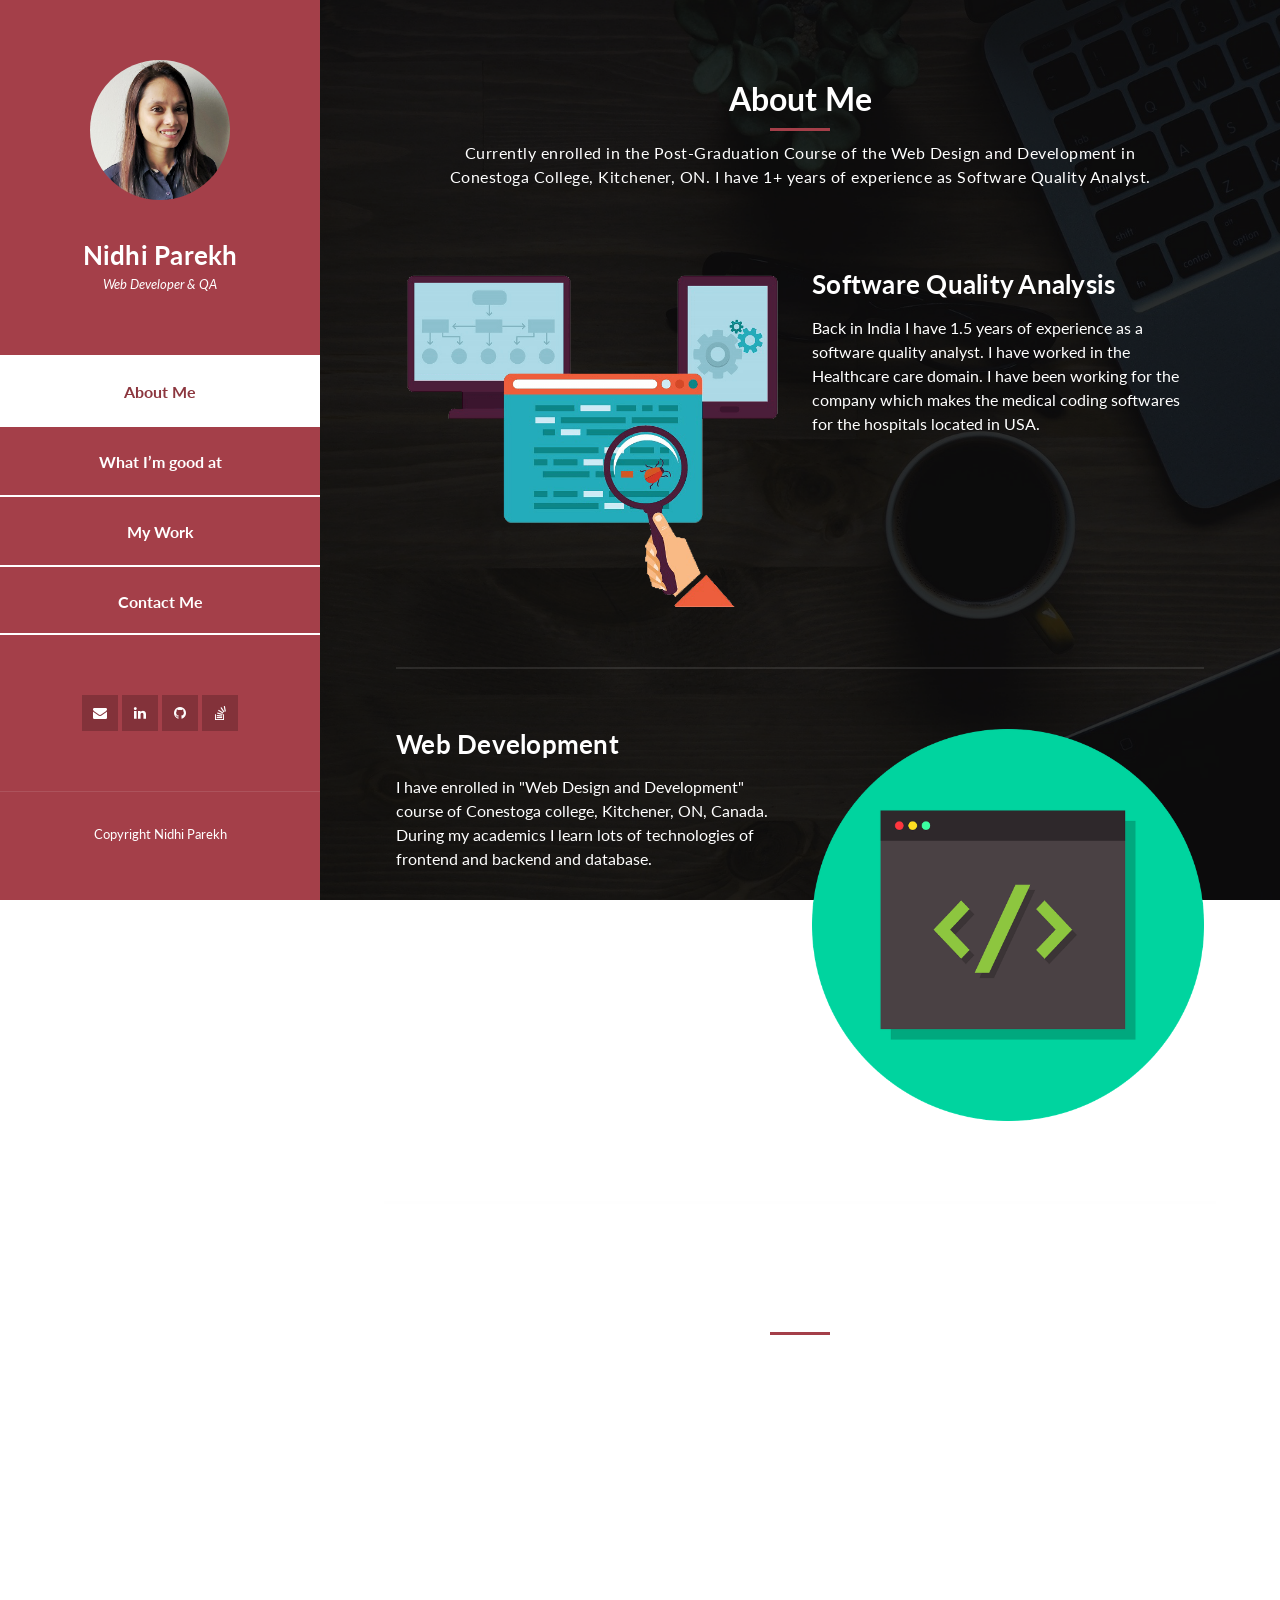
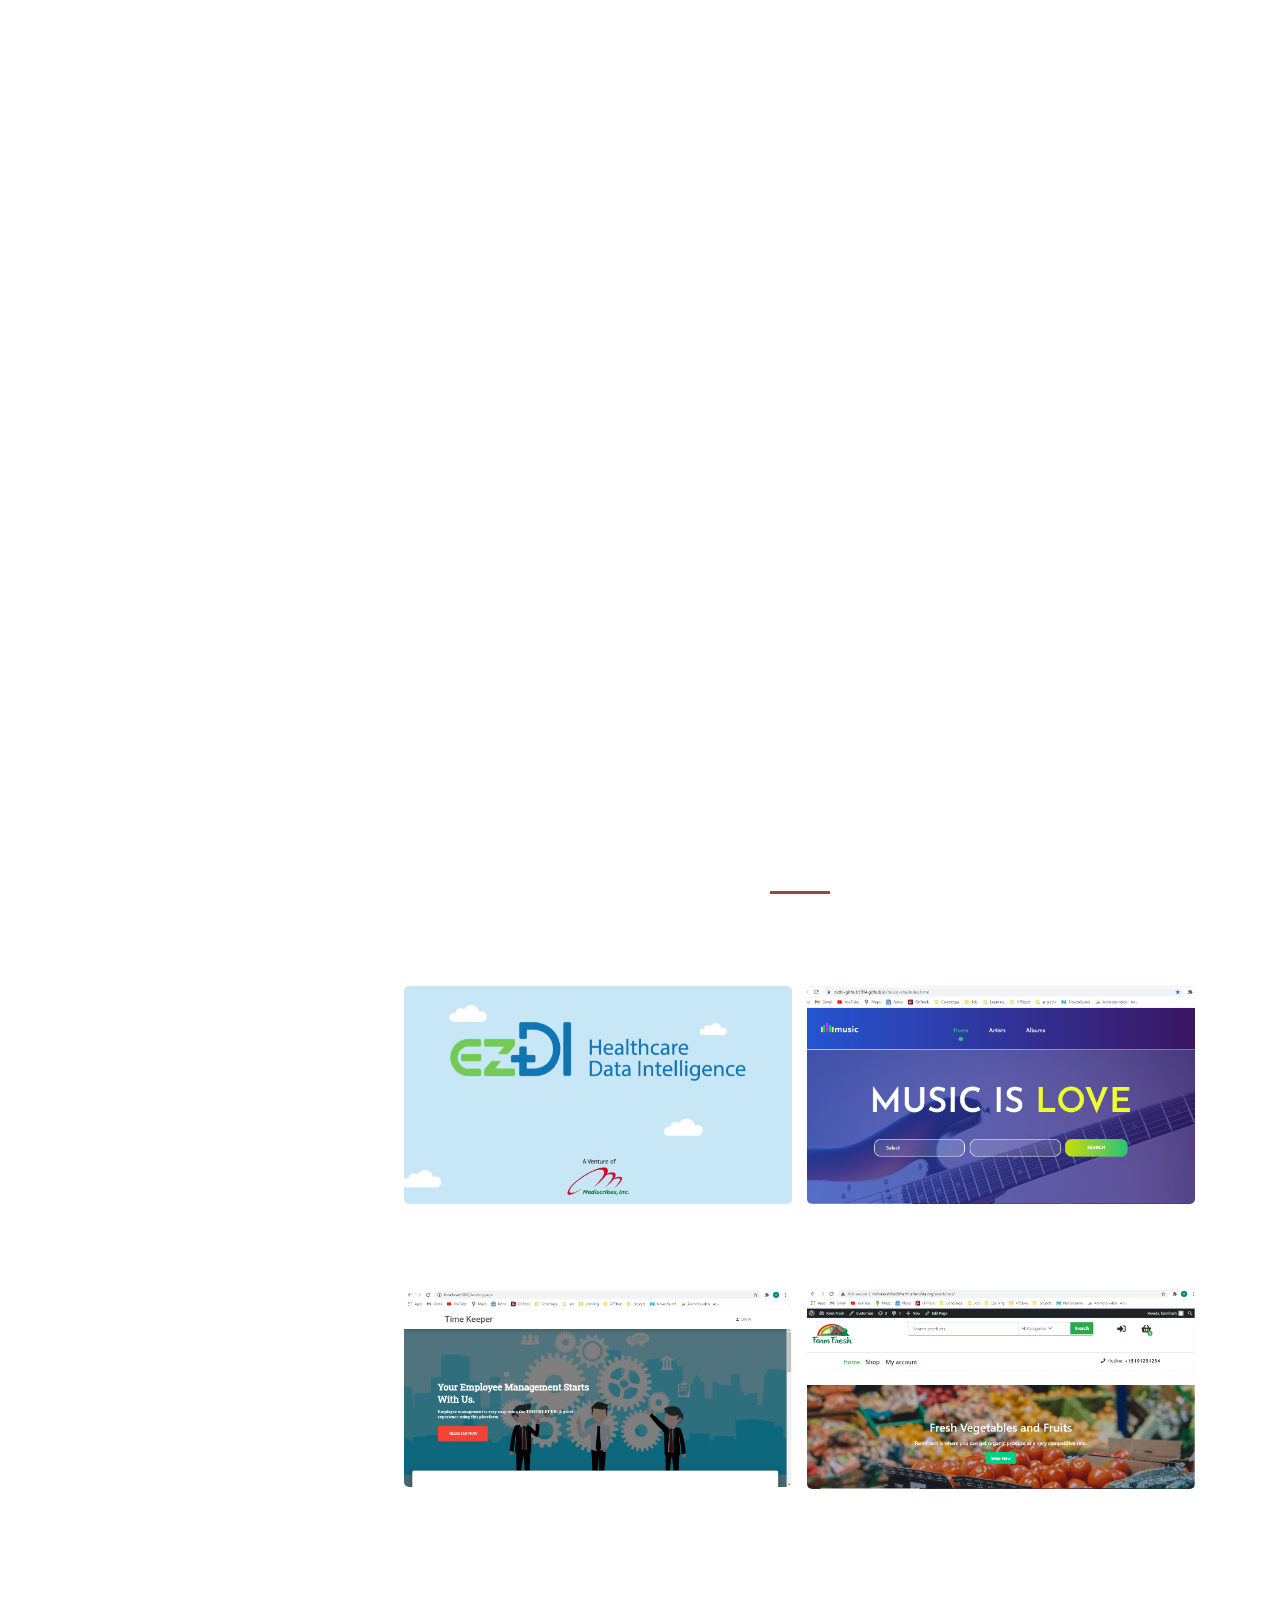
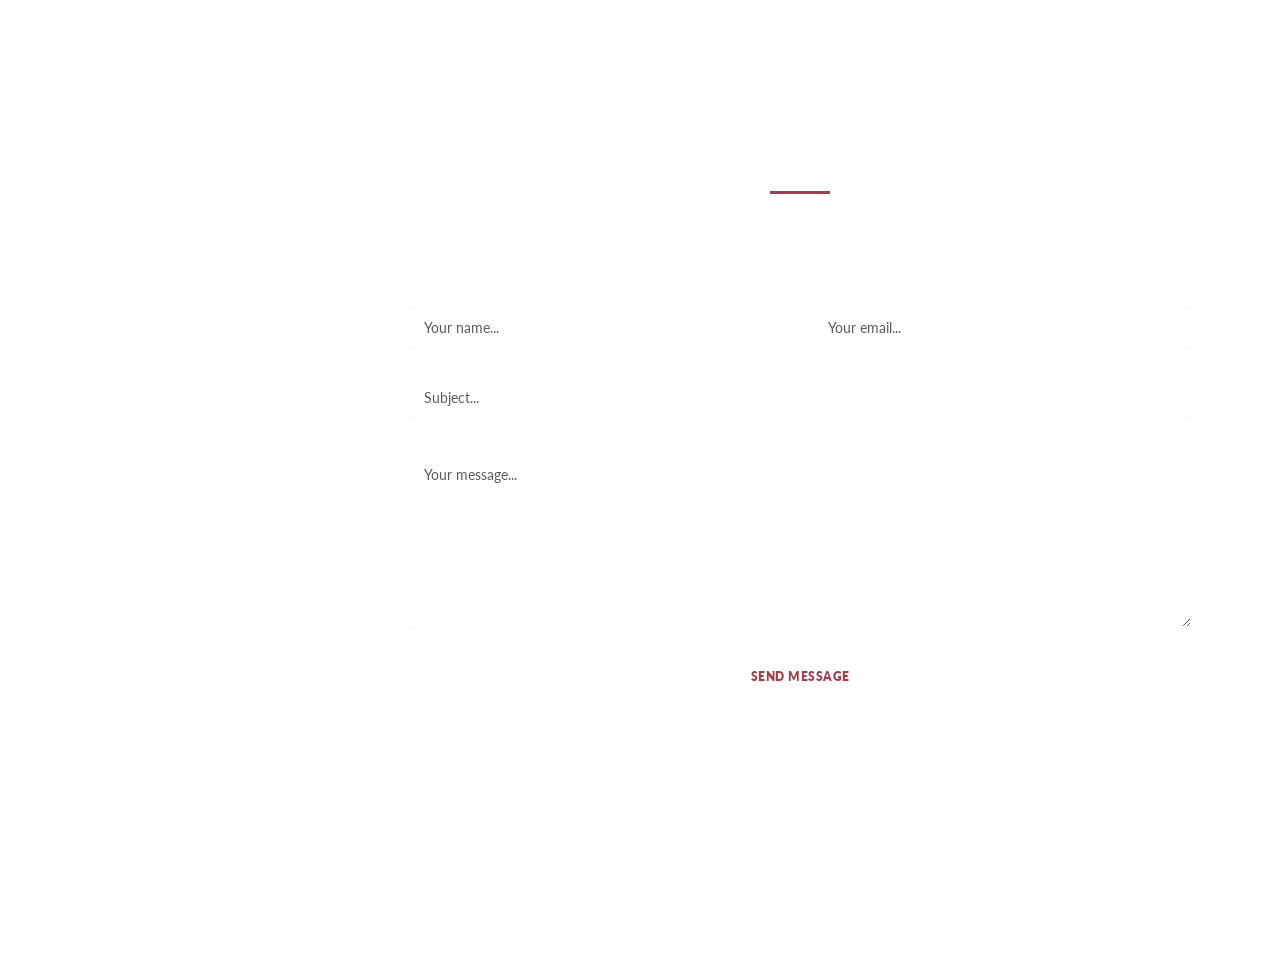
<file: index.html>
<!DOCTYPE html>
<html lang="en">
  <head>
    <meta charset="utf-8" />
    <meta
      name="viewport"
      content="width=device-width, initial-scale=1, shrink-to-fit=no"
    />
    <meta name="description" content="" />
    <meta name="author" content="" />
    <link
      href="https://fonts.googleapis.com/css?family=Lato:100,300,400,700,900"
      rel="stylesheet"
    />

    <title>Nidhi Parekh-Webdeveloper&QA Portfolio</title>
<!--
Reflux Template
https://templatemo.com/tm-531-reflux
-->
    <!-- Bootstrap core CSS -->
    <link href="https://cdn.jsdelivr.net/npm/bootstrap@5.0.0-beta3/dist/css/bootstrap.min.css" rel="stylesheet" integrity="sha384-eOJMYsd53ii+scO/bJGFsiCZc+5NDVN2yr8+0RDqr0Ql0h+rP48ckxlpbzKgwra6" crossorigin="anonymous/>

    <!-- Additional CSS Files -->
    <link rel="stylesheet" href="assets/css/fontawesome.css" />
    <link rel="stylesheet" href="assets/css/templatemo-style.css" />
    <link rel="stylesheet" href="assets/css/owl.css" />
    <link rel="stylesheet" href="assets/css/lightbox.css" />
  </head>

  <body>
    <div id="page-wraper">
      <!-- Sidebar Menu -->
      <div class="responsive-nav">
        <i class="fa fa-bars" id="menu-toggle"></i>
        <div id="menu" class="menu">
          <i class="fa fa-times" id="menu-close"></i>
          <div class="container">
            <div class="image">
              <a href="#"><img src="assets/images/nidhi.jpeg" alt="Nidhi Parekh profile pic" /></a>
            </div>
            <div class="author-content">
              <h4>Nidhi Parekh</h4>
              <span>Web Developer & QA</span>
            </div>
            <nav class="main-nav" role="navigation">
              <ul class="main-menu">
                <li><a href="#section1">About Me</a></li>
                <li><a href="#section2">What I’m good at</a></li>
                <li><a href="#section3">My Work</a></li>
                <li><a href="#section4">Contact Me</a></li>
              </ul>
            </nav>
            <div class="social-network">
              <ul class="soial-icons">
                <li>
                  <a href="mailto:parekhnidhi71@gmail.com" target="_blank"
                    ><i class="fa fa-envelope"></i
                  ></a>
                </li>
               
                <li>
                  <a href="https://www.linkedin.com/in/nidhi-parekh-b03308147/" target="_blank"><i class="fa fa-linkedin"></i></a>
                </li>
                <li>
                  <a href="https://github.com/Nidhi-github1994" target="_blank"><i class="fa fa-github"></i></a>
                </li>
                <li>
                  <a href="https://stackoverflow.com/users/14391332/nidhip" target="_blank"><i class="fa fa-stack-overflow"></i></a>
                </li>
                
              </ul>
            </div>
            <div class="copyright-text">
              <p>Copyright Nidhi Parekh</p>
            </div>
          </div>
        </div>
      </div>

      <section class="section about-me" data-section="section1">
        <div class="container">
          <div class="section-heading">
            <h2>About Me</h2>
            <div class="line-dec"></div>
            <span
              >Currently enrolled in the Post-Graduation Course of the Web Design and Development in Conestoga College, Kitchener, ON. I have 1+ years
              of experience as Software Quality Analyst.</span
            >
          </div>
          <div class="left-image-post">
            <div class="row">
              <div class="col-md-6">
                <div class="left-image">
                  <img src="assets/images/testing.png" alt="testing image" />
                </div>
              </div>
              <div class="col-md-6">
                <div class="right-text">
                  <h4>Software Quality Analysis</h4>
                  <p>
                    Back in India I have 1.5 years of experience as a software quality analyst. I have 
                    worked in the Healthcare care domain. I have been working for the company which makes the 
                    medical coding softwares for the hospitals located in USA.  
                  </p>
                </div>
              </div>
            </div>
          </div>
          <div class="right-image-post">
            <div class="row">
              <div class="col-md-6">
                <div class="left-text">
                  <h4>Web Development</h4>
                  <p>
                    I have enrolled in "Web Design and Development" course of 
                    Conestoga college, Kitchener, ON, Canada. During my academics
                    I learn lots of technologies of frontend and backend and database.
                  </p>
                </div>
              </div>
              <div class="col-md-6">
                <div class="right-image">
                  <img src="assets/images/coding.png" alt="coding image" />
                </div>
              </div>
            </div>
          </div>
        </div>
      </section>

      <section class="section my-services" data-section="section2">
        <div class="container">
          <div class="section-heading">
            <h2>What I’m good at?</h2>
            <div class="line-dec"></div>
            <span
              >These are some of my Skills</span
            >
          </div>
          <div class="row">
            <div class="col-md-6">
              <div class="service-item">
                <div class="first-service-icon service-icon"></div>
                <h4>Software Testing</h4>
                <p>
                  <i class="fa fa-angle-double-right"></i>&nbsp; &nbsp;API Testing<br>
                  <i class="fa fa-angle-double-right"></i>&nbsp; &nbsp;Database Testing<br>
                  <i class="fa fa-angle-double-right"></i>&nbsp; &nbsp;End to End Testing<br>
                  <i class="fa fa-angle-double-right"></i>&nbsp; &nbsp;System Testing<br>
                  <i class="fa fa-angle-double-right"></i>&nbsp; &nbsp;Regression Testing<br>
                  <i class="fa fa-angle-double-right"></i>&nbsp; &nbsp;Adhoc Testing
                </p>
              </div>
            </div>
            <div class="col-md-6">
              <div class="service-item">
                <div class="second-service-icon service-icon"></div>
                <h4>Front End Technologies</h4>
                <p>
                  <i class="fa fa-angle-double-right"></i>&nbsp; &nbsp;JavaScript<br>
                  <i class="fa fa-angle-double-right"></i>&nbsp; &nbsp;jQuery <br>
                  <i class="fa fa-angle-double-right"></i>&nbsp; &nbsp;React.js <br>
                  <i class="fa fa-angle-double-right"></i>&nbsp; &nbsp;HTML5<br>
                  <i class="fa fa-angle-double-right"></i>&nbsp; &nbsp;CSS3<br>
                  <i class="fa fa-angle-double-right"></i>&nbsp; &nbsp;d3.js
                  
                </p>
              </div>
            </div>
            <div class="col-md-6">
              <div class="service-item">
                <div class="fourth-service-icon service-icon"></div>
                <h4>Back End Technologies</h4>
                <p>
                  <i class="fa fa-angle-double-right"></i>&nbsp; &nbsp;Rest API <br>
                  <i class="fa fa-angle-double-right"></i>&nbsp; &nbsp;Node<br>
                  <i class="fa fa-angle-double-right"></i>&nbsp; &nbsp;php <br>
                  <i class="fa fa-angle-double-right"></i>&nbsp; &nbsp;MongoDb<br>
                  <i class="fa fa-angle-double-right"></i>&nbsp; &nbsp;MySql<br>
                  <i class="fa fa-angle-double-right"></i>&nbsp; &nbsp;Firebase
                </p>
              </div>
            </div>
            <div class="col-md-6">
              <div class="service-item">
                <div class="third-service-icon service-icon"></div>
                <h4>Tools</h4>
                <p>
                  <i class="fa fa-angle-double-right"></i>&nbsp; &nbsp;Git<br>
                  <i class="fa fa-angle-double-right"></i>&nbsp; &nbsp;Postman<br>
                  <i class="fa fa-angle-double-right"></i>&nbsp; &nbsp;VS Code<br>
                  <i class="fa fa-angle-double-right"></i>&nbsp; &nbsp;Jira<br>
                  <i class="fa fa-angle-double-right"></i>&nbsp; &nbsp;Jenkins<br>
                  <i class="fa fa-angle-double-right"></i>&nbsp; &nbsp;TestLink

                </p>
              </div>
            </div>
          </div>
        </div>
      </section>

      <section class="section my-work" data-section="section3">
        <div class="container">
          <div class="section-heading">
            <h2>My Work</h2>
            <div class="line-dec"></div>
            <span
              >These are some of my past work experience and projects during studies </span
            >
          </div>
          <div class="row">
            <div class="isotope-wrapper">
              
              <div class="isotope-box">
                <div class="isotope-item" data-type="nature">
                  <figure class="snip1321">
                    <img
                      src="assets/images/ezdi.png"
                      alt="sq-sample26"
                    />
                    <figcaption>
                      <h4>Medical Coding Software</h4>
                      <span>ezDI Healthcare Data Intelligence, Ahmedabad,
                        India</span>
                        
                          <ul>
                            <li>Creating and maintaining the Testing related documents</li>
                            <li>Execute Test cases, Defect logging and Tracking</li>
                            <li>Understands and has been part of agile (Sprint planning, Demo, Retrospective)</li>
                                                       
                          </ul>
                    </figcaption>
                  </figure>
                </div>

                <div class="isotope-item" data-type="people">
                  <figure class="snip1321">
                    <img
                      src="assets/images/music1.png"
                      alt="sq-sample26"
                    />
                    <figcaption>
                      <h4>Music Website</h4>
                      <span>Project During Acedemic</span>
                      <ul>
                        <li>A website made with HTML5, Vanila Javascript, Bootstrap and jquery </li>
                        <li>The data coming from the "Dezer API" from the RapidAPI</li>
                                                                          
                      </ul>
                    </figcaption>
                  </figure>
                </div>

                <div class="isotope-item" data-type="animals">
                  <figure class="snip1321">
                    <img
                      src="assets/images/farmfresh.png"
                      alt="sq-sample26"
                    />
                    <figcaption>
                      <h4>FarmFresh</h4>
                      <span>Project During Acedemics</span>
                      <ul>
                        <li>A website made with php in wordpress</li>
                        <li>Using the parent theme and Woo commerce plugin</li>
                        <li>It has its owen plugins made with php</li>
                                                   
                      </ul>
                    </figcaption>
                  </figure>
                </div>

                <div class="isotope-item" data-type="people">
                  <figure class="snip1321">
                    <img
                      src="assets/images/timekeeper.png"
                      alt="sq-sample26"
                    />
                    <figcaption>
                      
                      <h4>TimeKeeper</h4>
                      <span>Project During Acedemic</span>
                      <ul>
                        <li>An Employee management application made with Mongodb, Express, React, Node.js</li>
                        <li>There is paypal integration for donation</li>
                        <li>There is email sending system integration for user verification</li>
                                                   
                      </ul>
                    </figcaption>
                  </figure>
                </div>
              </div>
            </div>
          </div>
        </div>
      </section>

      <section class="section contact-me" data-section="section4">
        <div class="container">
          <div class="section-heading">
            <h2>Contact Me</h2>
            <div class="line-dec"></div>
            <span
              >You can send me Message by filling the form below</span
            >
          </div>
          <div class="row">
            <div class="right-content">
              <div class="container">
                <form id="contact" action="" method="post">
                  <div class="row">
                    <div class="col-md-6">
                      <fieldset>
                        <input
                          name="name"
                          type="text"
                          class="form-control"
                          id="name"
                          placeholder="Your name..."
                          required=""
                        />
                      </fieldset>
                    </div>
                    <div class="col-md-6">
                      <fieldset>
                        <input
                          name="email"
                          type="text"
                          class="form-control"
                          id="email"
                          placeholder="Your email..."
                          required=""
                        />
                      </fieldset>
                    </div>
                    <div class="col-md-12">
                      <fieldset>
                        <input
                          name="subject"
                          type="text"
                          class="form-control"
                          id="subject"
                          placeholder="Subject..."
                          required=""
                        />
                      </fieldset>
                    </div>
                    <div class="col-md-12">
                      <fieldset>
                        <textarea
                          name="message"
                          rows="6"
                          class="form-control"
                          id="message"
                          placeholder="Your message..."
                          required=""
                        ></textarea>
                      </fieldset>
                    </div>
                    <div class="col-md-12">
                      <fieldset>
                        <button type="submit" id="form-submit" class="button">
                          Send Message
                        </button>
                      </fieldset>
                    </div>
                  </div>
                </form>
              </div>
            </div>
          </div>
        </div>
      </section>
    </div>

    <!-- Scripts -->
    <!-- Bootstrap core JavaScript -->
    <script src="https://ajax.googleapis.com/ajax/libs/jquery/3.5.1/jquery.min.js"></script>
    <script src="https://cdn.jsdelivr.net/npm/bootstrap@5.0.0-beta3/dist/js/bootstrap.bundle.min.js" integrity="sha384-JEW9xMcG8R+pH31jmWH6WWP0WintQrMb4s7ZOdauHnUtxwoG2vI5DkLtS3qm9Ekf" crossorigin="anonymous"></script>
    <script src="assets/js/isotope.min.js"></script>
    <script src="assets/js/owl-carousel.js"></script>
    <script src="assets/js/lightbox.js"></script>
    <script src="assets/js/custom.js"></script>
    <script>
      //according to loftblog tut
      $(".main-menu li:first").addClass("active");

      var showSection = function showSection(section, isAnimate) {
        var direction = section.replace(/#/, ""),
          reqSection = $(".section").filter(
            '[data-section="' + direction + '"]'
          ),
          reqSectionPos = reqSection.offset().top - 0;

        if (isAnimate) {
          $("body, html").animate(
            {
              scrollTop: reqSectionPos
            },
            800
          );
        } else {
          $("body, html").scrollTop(reqSectionPos);
        }
      };

      var checkSection = function checkSection() {
        $(".section").each(function() {
          var $this = $(this),
            topEdge = $this.offset().top - 80,
            bottomEdge = topEdge + $this.height(),
            wScroll = $(window).scrollTop();
          if (topEdge < wScroll && bottomEdge > wScroll) {
            var currentId = $this.data("section"),
              reqLink = $("a").filter("[href*=\\#" + currentId + "]");
            reqLink
              .closest("li")
              .addClass("active")
              .siblings()
              .removeClass("active");
          }
        });
      };

      $(".main-menu").on("click", "a", function(e) {
        e.preventDefault();
        showSection($(this).attr("href"), true);
      });

      $(window).scroll(function() {
        checkSection();
      });
    </script>
  </body>
</html>
</file>
<file: assets/css/templatemo-style.css>
/*

Reflux Template

https://templatemo.com/tm-531-reflux

*/

@import url(fontawesome.css);
@import url("https://fonts.googleapis.com/css?family=Lato:100,300,400,700,900");
body {
    font-family: 'Lato', sans-serif;
}

#page-wraper {
    background: url(../images/workspace-1280538_1920.png) no-repeat center center fixed;
    -webkit-background-size: cover;
    -moz-background-size: cover;
    -o-background-size: cover;
    background-size: cover;
    width: 100%;
}


/* Basic */

body {
    overflow-x: hidden;
}

input,
select,
textarea {
    outline: none;
}

a,
a:hover {
    text-decoration: none;
}

p {
    font-size: 16px;
    line-height: 24px;
    color: #fff;
}

h4 {
    font-size: 26px;
    font-weight: 700;
    color: #fff;
    letter-spacing: 0.25px;
}

img {
    width: 100%;
    overflow: hidden;
}

ul {
    padding: 0;
    margin: 0;
    list-style: none;
}

ul li {
    display: inline-block;
}

html {
    -webkit-box-sizing: border-box;
    -moz-box-sizing: border-box;
    box-sizing: border-box;
}

*,
*:before,
*:after {
    -webkit-box-sizing: inherit;
    -moz-box-sizing: inherit;
    box-sizing: inherit;
}

.clearfix {
    zoom: 1;
}

.clearfix:before,
.clearfix:after {
    content: "";
    display: table;
}

.clearfix:after {
    clear: both;
}

.container {
    margin: 0 auto;
}

.main-nav {
    text-align: center;
}

.main-nav li:last-child a {
    border-bottom: 2px solid #fff;
}

.main-nav li {
    display: block;
}

.main-nav li a {
    height: 70px;
    line-height: 70px;
    display: inline-block;
    font-size: 16px;
    font-weight: 700;
    color: #fff;
    width: 100%;
    transition: all 0.5s;
    border-top: 2px solid #fff;
}

.main-nav li:hover a,
.main-nav li.active a {
    background: #fff;
    color: #8c363e;
}

/* Sidebar Menu */

.menu .image {
    margin-top: 60px;
}

.menu .image img {
    width: 140px;
    height: 140px;
    border-radius: 50%;
    text-align: center;
}

.menu .author-content {
    margin: 40px 0px 60px 0px;
}

.menu .author-content h4 {
    margin-bottom: 0px;
}

.menu .author-content span {
    font-size: 13px;
    font-style: italic;
    color: #fff;
}

.menu .social-network {
    margin-top: 60px;
}

.menu .social-network ul li {
    margin: 0 3px;
}

.menu .social-network ul li a {
    width: 40px;
    height: 40px;
    display: inline-block;
    text-align: center;
    line-height: 40px;
    background-color: rgba(0, 0, 0, 0.2);
    color: #fff;
    font-size: 14px;
    transition: all 0.5s;
}

.menu .social-network ul li a:hover {
    background-color: #fff;
    color: #a43f49;
}

.menu .copyright-text {
    position: relative;
    margin-top: 60px;
}

.menu .copyright-text p {
    border-top: 1px solid rgba(250, 250, 250, 0.1);
    display: inline-block;
    width: 100%;
    padding-left: 30px;
    padding-right: 30px;
    padding-top: 30px;
    font-size: 13px;
}

.menu:before,
.menu:after {
    content: "";
    display: table;
}

.menu:after {
    clear: both;
}

.menu a {
    text-decoration: none;
    color: inherit;
}

.menu {
    text-align: center;
}

.menu::-webkit-scrollbar {
    display: none;
}

.menu {
    left: 10%;
  -webkit-transition: -webkit-transform 233ms cubic-bezier(0, 0, 0.21, 1);
  -webkit-overflow-scrolling: touch;
  background-color: #a43f49;
  box-sizing: border-box;
  height: 100vh;  
  max-height: 100vh !important;
  max-width: 80vw !important;
  min-width: 45px !important;
  outline: none;
  overflow-x: hidden !important;
  overflow-y: auto !important;
  padding: 0;
  position: fixed !important;
  top: calc(0px);  
  width: 20%;
  will-change: transform;
  z-index: 9999 !important;
}

.menu-toggle {
  color: #fff;
  cursor: pointer;
  font-size: 25px;
  position: fixed;
  right: 25px;
  top: 25px;
}

#menu-toggle {
    z-index: 999;
    cursor: pointer;
    position: fixed;
    top: 0;
    left: 0;
    color: #a43f49;
    background-color: #fff;
    width: 60px;
    height: 60px;
    text-align: center;
    display: inline-block;
    line-height: 60px;
}

.menu-close {
  cursor: pointer;
}

#menu-close {
    cursor: pointer;
    text-align: right;
    color: #a43f49;
    background-color: #fff;
    width: 100%;
    height: 60px;
    text-align: center;
    display: inline-block;
    line-height: 60px;
}


/* Section */

.section {
    color: #fff;
    width: 55%;
    right: 10%;
    left: 35%;
    position: relative;
    min-height: 100vh;
    padding-bottom: 80px;
    border-bottom: 3px solid rgba(250, 250, 250, 0.25);
}

.section-heading {
    text-align: center;
    padding: 80px 45px;
}

.section-heading h2 {
    font-size: 32px;
    font-weight: 700;
    color: #fff;
}

.section-heading .line-dec {
    width: 60px;
    height: 3px;
    background-color: #a43f49;
    margin: 10px auto;
}

.section-heading span {
    margin-top: 5px;
    font-size: 16px;
    color: #fff;
    letter-spacing: 0.5px;
}


/* Buttons */

.white-button a {
    display: inline-block;
    padding: 12px 20px;
    background-color: #fff;
    color: #a43f49;
    font-size: 13px;
    font-weight: 800;
    letter-spacing: 0.5px;
    text-transform: uppercase;
    transition: all 0.5s;
}

.white-button a:hover {
    background-color: #a43f49;
    color: #fff;
}

button {
    display: inline-block;
    padding: 10px 20px;
    background-color: #fff;
    color: #a43f49;
    font-size: 12px;
    font-weight: 800;
    letter-spacing: 0.5px;
    text-transform: uppercase;
    transition: all 0.5s;
    border: none;
    outline: none;
    cursor: pointer;
}

button:hover {
    outline: none;
    background-color: #a43f49;
    color: #fff;
}


/* Left & Right Post */

.right-image-post {
    margin-top: 60px;
    padding-top: 60px;
    border-top: 2px solid rgba(250, 250, 250, 0.1);
}

.left-image img,
.right-image img {
    border-radius: 5px;
}

.right-image-post h4,
.left-image-post h4 {
    margin-top: 30px;
}

.right-image-post p,
.left-image-post p {
    margin-top: 20px;
}

.right-image-post .white-button,
.left-image-post .white-button {
    margin-top: 30px;
}


/* Services */

.my-services .col-md-6 {
    padding-left: 5px;
    padding-right: 5px;
}

.service-item {
    margin-bottom: 10px;
    padding: 50px;
    background-color: rgba(250, 250, 250, 0.1);
    transition: all 0.5s;
}

.service-item h4 {
    transition: all 0.5s;
}

.service-item p {
    transition: all 0.5s;
}

.service-item:hover {
    background-color: rgba(250, 250, 250, 1);
}

.service-item:hover h4 {
    color: #1e1e1e;
}

.service-item:hover p {
    color: #4a4a4a;
}

.service-item .service-icon {
    width: 70px;
    height: 70px;
    display: inline-block;
    margin-bottom: 30px;
    background-size: cover;
    background-repeat: no-repeat;
    transition: all 0.5s;
}

.service-item .first-service-icon {
    background-image: url(../images/first-white-icon.png);
}

.service-item:hover .first-service-icon {
    background-image: url(../images/first-main-icon.png);
}

.service-item .second-service-icon {
    background-image: url(../images/second-white-icon.png);
}

.service-item:hover .second-service-icon {
    background-image: url(../images/second-main-icon.png);
}

.service-item .third-service-icon {
    background-image: url(../images/third-white-icon.png);
}

.service-item:hover .third-service-icon {
    background-image: url(../images/third-main-icon.png);
}

.service-item .fourth-service-icon {
    background-image: url(../images/fourth-white-icon.png);
}

.service-item:hover .fourth-service-icon {
    background-image: url(../images/fourth-main-icon.png);
}


/* My Work */

section.my-work .section-heading {
    text-align: center;
    padding: 80px 45px 50px 45px;
}

.isotope-wrapper {
    position: relative;
    width: 100%;
    margin: auto;
}

.isotope-toolbar input[type="radio"] {
    display: none;
}

.isotope-toolbar span {
    text-transform: capitalize;
    display: inline-block;
    margin-right: 15px;
    padding-bottom: 3px;
    font-size: 15px;
    font-weight: 700;
    border-bottom: 2px solid transparent;
    transform: ease-in-out 0.5s;
    cursor: pointer;
}

.isotope-toolbar input[type="radio"]:checked + span {
    color: #a43f49;
    border-bottom: 2px solid #a43f49;
}

.isotope-box {
    position: relative;
    width: 100%;
}

.isotope-toolbar {
    text-align: center;
    margin: 10px;
}

.isotope-toolbar p {
    border-top: 1px solid #fff;
    padding-top: 15px;
}

.isotope-toolbar a {
    color: #fff;
}

.isotope-item {
    position: relative;
    width: 48%;
    margin: 1%;
    border-bottom: 2px solid rgba(250,250,250,0.1);
    padding-bottom: 30px;
    margin-bottom: 30px;
}

.isotope-item img {
    top: 0;
    left: 0;
    width: 100%;
    height: 100%;
    border-radius: 5px;
}

.lazyload {
    background: #f7f7f7;
}

.lazyloading {
    background: #f7f7f7 url(//afarkas.github.io/lazysizes/assets/imgs/loader.gif) no-repeat center;
    min-height: 60px;
}

figure.snip1321 {
  overflow: hidden;
  text-align: center;
  -webkit-perspective: 50em;
  perspective: 50em;
}
figure.snip1321 * {
  -webkit-box-sizing: padding-box;
  box-sizing: padding-box;
  -webkit-transition: all 0.2s ease-out;
  transition: all 0.2s ease-out;
}
figure.snip1321 figcaption {
  top: 50%;
  left: 20px;
  right: 20px;
  position: absolute;
  opacity: 0;
  z-index: 1;
}
figure.snip1321 h4 {
    margin-top: 15px;
  margin-bottom: 5px;
  color: #232323;
}
figure.snip1321 span {
    font-size: 11px;
    font-style: italic;
    display: block;
    color: #7a7a7a;
}
figure.snip1321 ul  {
    font-size: 15px;
    color: #232323;
    text-align: left;
    margin-left: 5px;
}
figure.snip1321 i {
  position: relative!important;
  font-size: 18px;
  background-color: #a43f49;
  width: 40px;
  height: 40px;
  display: inline-block;
  text-align: center;
  line-height: 40px;
  border-radius: 5px;
  color: #fff;
}
figure.snip1321:after {
  background-color: #ffffff;
  position: absolute;
  content: "";
  display: block;
  top: 20px;
  left: 20px;
  right: 20px;
  bottom: 20px;
  -webkit-transition: all 0.4s ease-in-out;
  transition: all 0.4s ease-in-out;
  -webkit-transform: rotateX(-90deg);
  transform: rotateX(-90deg);
  -webkit-transform-origin: 50% 50%;
  -ms-transform-origin: 50% 50%;
  transform-origin: 50% 50%;
  opacity: 0;
}
figure.snip1321 a {
  left: 0;
  right: 0;
  top: 0;
  bottom: 0;
  z-index: 1;
}
figure.snip1321:hover figcaption,
figure.snip1321.hover figcaption {
  -webkit-transform: translateY(-50%);
  transform: translateY(-50%);
  opacity: 1;
  -webkit-transition-delay: 0.2s;
  transition-delay: 0.2s;
}
figure.snip1321:hover:after,
figure.snip1321.hover:after {
  -webkit-transform: rotateX(0);
  transform: rotateX(0);
  opacity: 0.9;
}


/* Contact Me */

section.contact-me {
    border-bottom: none;
}

#contact input {
    background-color: rgba(250,250,250,0.1);
    border: 1px solid rgba(250,250,250,1);
    border-radius: 0px;
    margin-bottom: 30px;
    color: #fff;
    font-size: 14px;
    height: 40px;
    line-height: 40px;
    width: 100%;
    padding-left: 15px;
}

#contact input:focus {
    outline: none;
    box-shadow: none;
}

#contact textarea {
    background-color: rgba(250,250,250,0.1);
    border: 1px solid rgba(250,250,250,1);
    border-radius: 0px;
    margin-bottom: 30px;
    color: #fff;
    font-size: 14px;
    height: 180px;
    max-height: 220px;
    line-height: 40px;
    width: 100%;
    padding-left: 15px;
}

#contact textarea:focus {
    outline: none;
    box-shadow: none;
}

#contact {
    text-align: center;
}

@media screen and (max-width: 1680px) {
    .menu {
        left: 5%;
    }

    .section {
        color: #fff;
        width: 65%;
        right: 5%;
        left: 30%;
    }
}

@media screen and (max-width: 1680px) and (min-width: 846px) { 
    .menu .social-network ul li a {
        width: 36px;
        height: 36px;
        line-height: 36px;
    }

    .menu .social-network ul li {
        margin: 0;
    }

    .menu .image {
        margin-top: 60px;
    }
}

@media screen and (max-width: 1280px) {
    .menu {
        left: 0%;
    }

    .right-image-post h4,
    .left-image-post h4 {
        margin-top: 0px;
    }

    .right-image-post p,
    .left-image-post p {
        margin-top: 15px;
    }

    .right-image-post .white-button,
    .left-image-post .white-button {
        margin-top: 25px;
    }

}

.menu .container {
    padding-left: 0;
    padding-right: 0;
}

@media screen and (max-width: 1280px) and (min-width: 846px) {
    .menu {
        width: 25%;
    }
}

#menu-toggle,
#menu-close {
    display: none;
}  

@media screen and (max-width: 845px) {        
    #menu-toggle,
    #menu-close {
        display: inline-block;
    }    

    .menu {        
        width: 320px;
        -webkit-transform: translateX(-100%) !important;
        transform: translateX(-100%) !important;
        transition: -webkit-transform 233ms cubic-bezier(0, 0, 0.21, 1);
        transition: transform 233ms cubic-bezier(0, 0, 0.21, 1);
        transition: transform 233ms cubic-bezier(0, 0, 0.21, 1), -webkit-transform 233ms cubic-bezier(0, 0, 0.21, 1);
    }

    .menu .image {
        margin-top: 40px;        
    }

    .menu .image img {
        width: 120px;
        height: 120px;
    }

    .menu .author-content {
        margin: 20px 0px 40px 0px;
    }

    .menu .container {
        padding-left: 15px;
        padding-right: 15px;
    }

    .menu.open {
        display: inline-block;
        -webkit-transform: translateX(0) !important;
                transform: translateX(0) !important;
    }

    .responsive-nav {
        display: inline-block;
    }
    .section {
        width: 94%;
        right: 3%;
        left: 3%;
    }
    .isotope-item {
        width: 94%;
        margin: 3%;
    }
    .left-image-post img {
        margin-bottom: 30px;
    }
    .right-image-post img {
        margin-top: 30px;
    }
    .isotope-item {
        border-bottom: none;
        text-align: center;
    }
    .isotope-toolbar {
        margin-bottom: 20px;
    }
}
</file>
